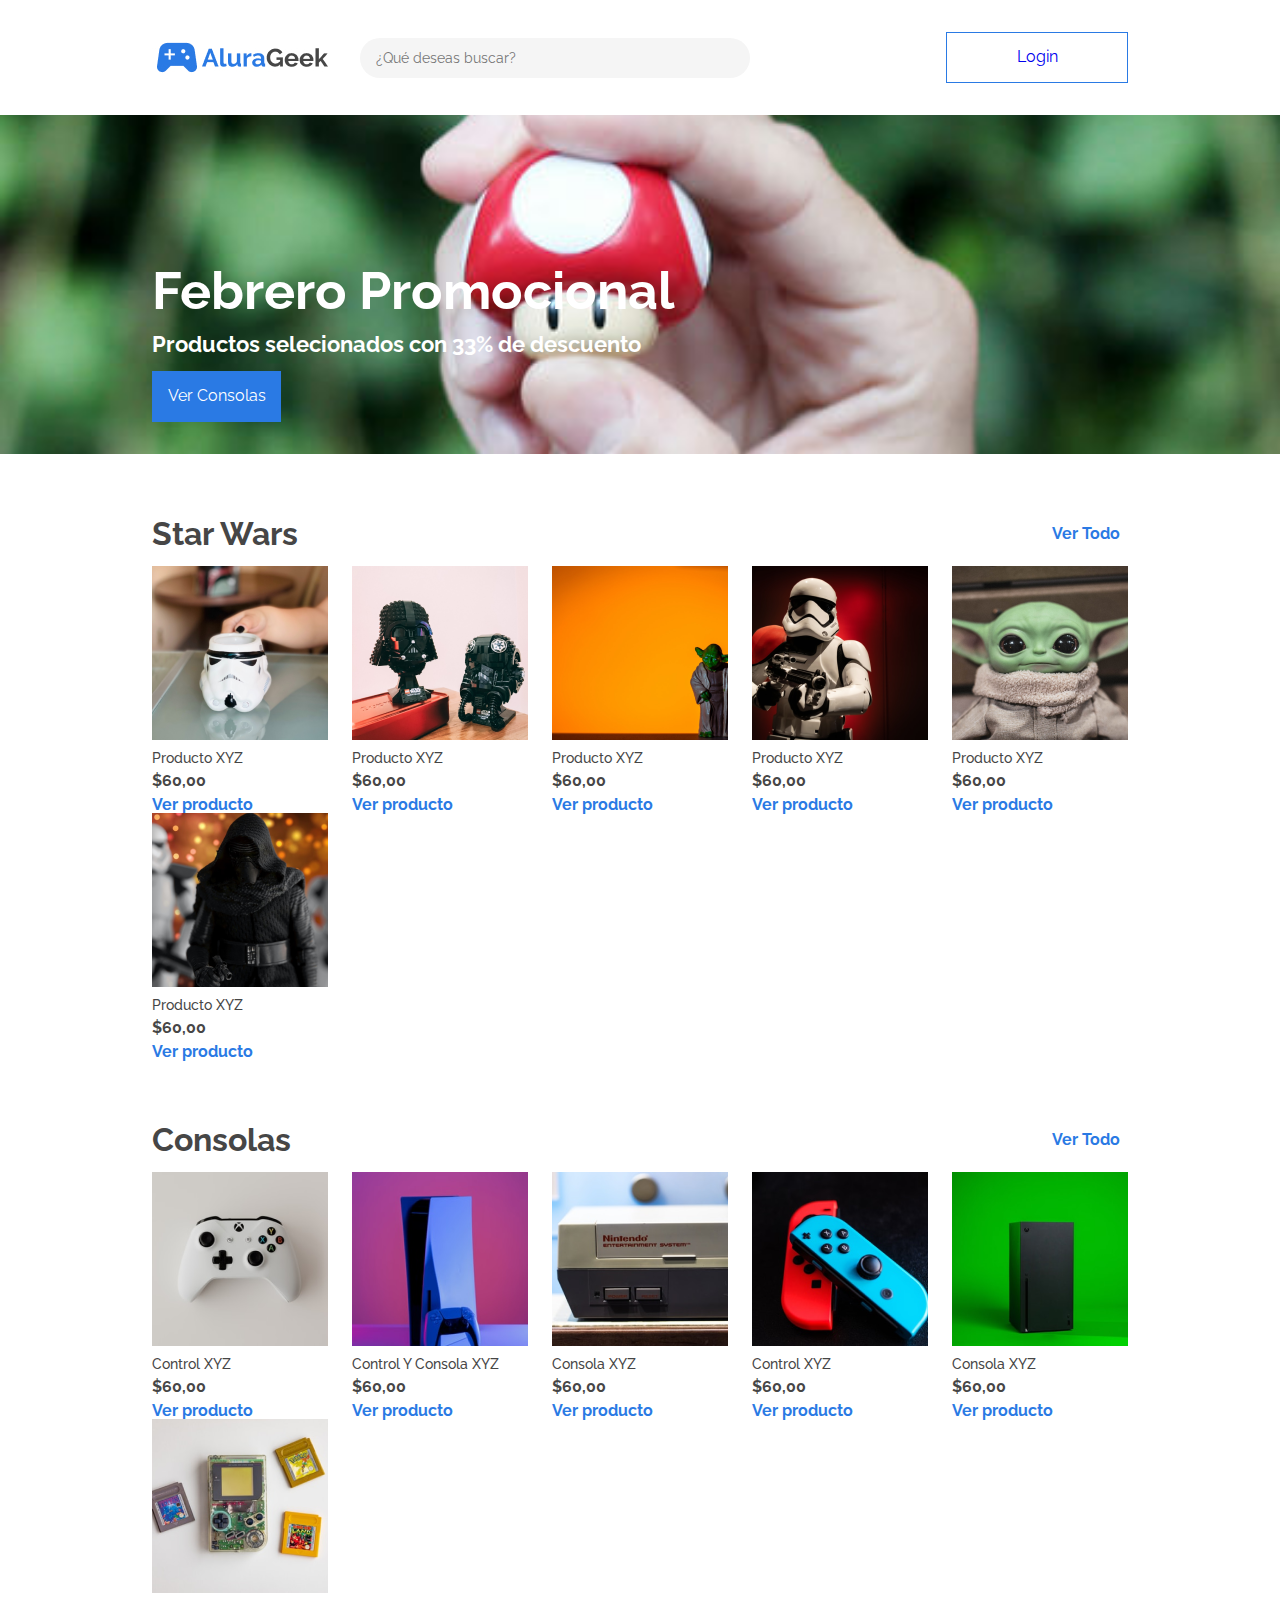
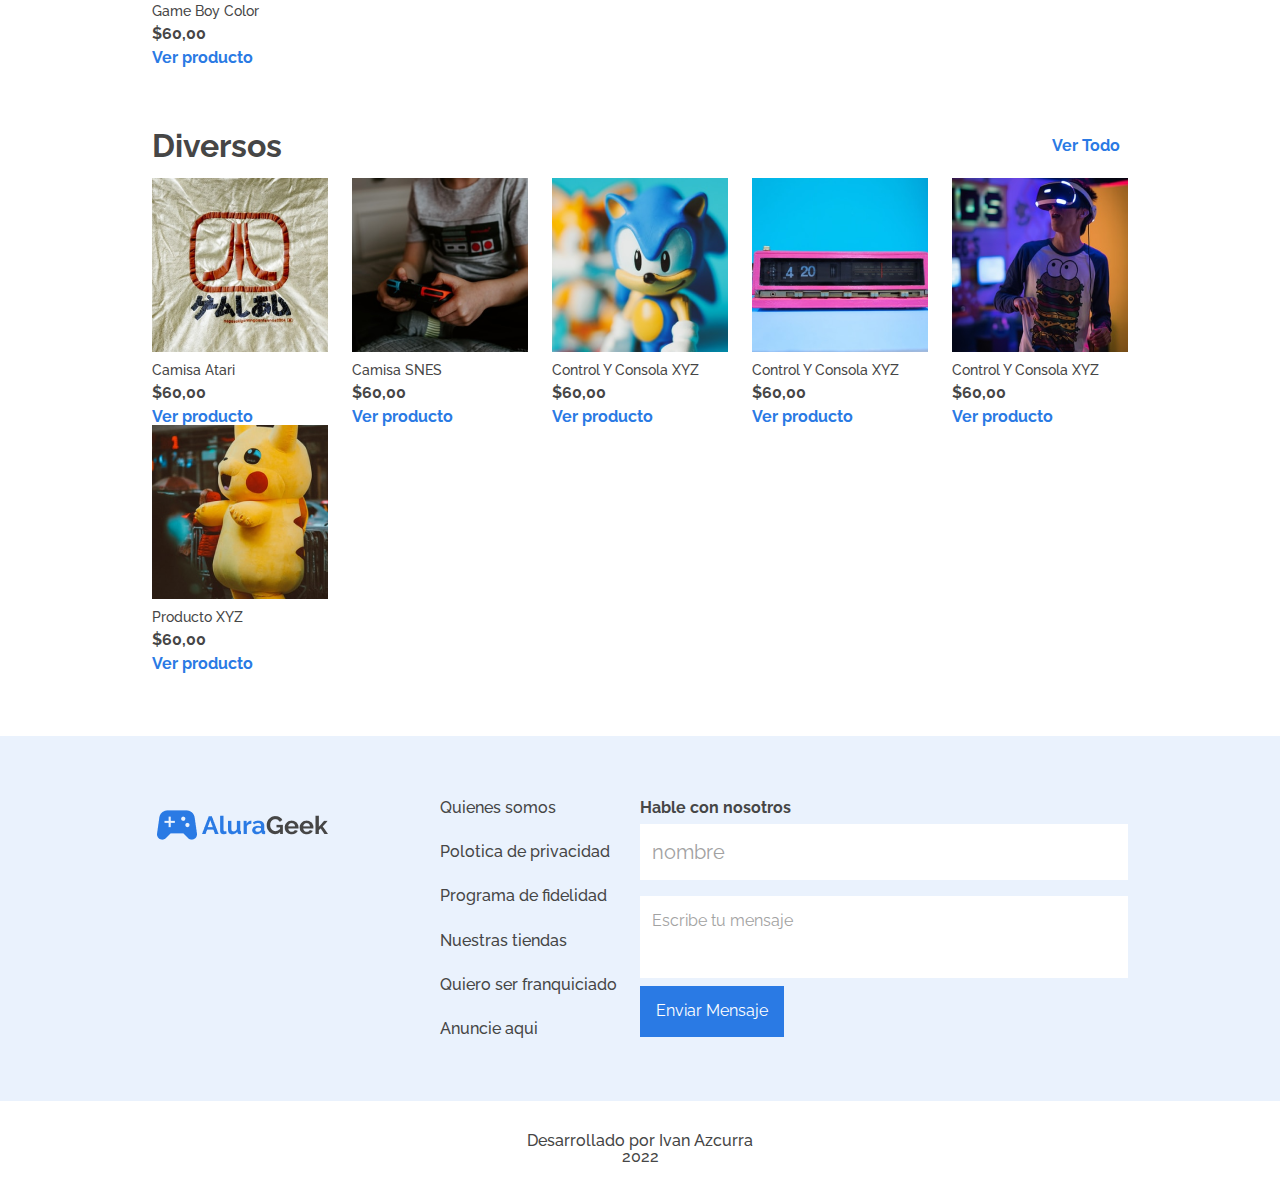
<file: index.html>
<!DOCTYPE html>
<html lang="es">
<head>
    <meta charset="UTF-8">
    <meta http-equiv="X-UA-Compatible" content="IE=edge">
    <meta name="viewport" content="width=device-width, initial-scale=1.0">
    <link rel="preconnect" href="https://fonts.googleapis.com">
    <link rel="preconnect" href="https://fonts.gstatic.com" crossorigin>
    <link href="https://fonts.googleapis.com/css2?family=Raleway:ital,wght@0,100;0,200;0,300;0,400;0,500;0,600;0,700;0,800;0,900;1,100;1,200;1,300;1,400;1,500;1,600;1,700;1,800;1,900&display=swap" rel="stylesheet"> 
    <link rel="stylesheet" href="https://cdnjs.cloudflare.com/ajax/libs/font-awesome/6.1.2/css/all.min.css" integrity="sha512-1sCRPdkRXhBV2PBLUdRb4tMg1w2YPf37qatUFeS7zlBy7jJI8Lf4VHwWfZZfpXtYSLy85pkm9GaYVYMfw5BC1A==" crossorigin="anonymous" referrerpolicy="no-referrer" />
    <!-- NORMALIZE CSS -->
    <link rel="stylesheet" href="./assets/css/normalize.css">
    <!-- RESET CSS -->
    <link rel="stylesheet" href="./assets/css/reset.css">
    <!-- STYLES CSS -->
    <link rel="stylesheet" href="./assets/css/styles.css">
    <!-- HEADER CSS -->
    <link rel="stylesheet" href="./assets/css/header.css">
    <!-- BANNER CSS-->
    <link rel="stylesheet" href="./assets/css/banner.css"> 
    <!-- PRODUCTS CSS -->
    <link rel="stylesheet" href="./assets/css/products.css">
    <!-- CONTACT CSS -->
    <link rel="stylesheet" href="./assets/css/contact.css">
    <!-- FOOTER CSS -->
    <link rel="stylesheet" href="./assets/css/footer.css">
    <title>Alura Geek</title>
</head>
<body>
    <main>
        <!-- Header Section -->
        <header class="header">
            <div class="header__container">
                <div class="icon-search">
                        <img class="header__logo" src="./assets/img/Logo.jpg" alt="Logo AluraGeek" title="AluraGeeK">
                    <form class="header_form">
                        <input class="header__input" type="text" name="search" placeholder="¿Qué deseas buscar?">
                        <a class="header__button--search"><i class="fa-solid fa-magnifying-glass"></i></a>
                    </form>
                </div>
                <div class="button-login">
                        <button class="header__button"><a href="./login.html">Login</a></button>
                </div>
                <a class="header__search--mobile hidden"><i class="fa-solid fa-magnifying-glass"></i></a>
            </div>
        </header>
        <!-- End of Header Section -->

        <!-- Banner Section -->
        <section class="banner">
            <div class="banner__container">
                <h1 class="banner__title">Febrero Promocional</h1>
                <p class="banner__description">Productos selecionados con 33% de descuento</p>
                <button class="banner__button">ver consolas</button>
            </div>
        </section>
        <!-- End of Banner Section -->

        <!-- Section Productos  -->
        <section class="products">
            <!-- Star Wars -->
            <article class="products__container">
                <div class="products__head">
                    <h2 class="products__title">star wars</h2>
                    <div class="products__ver-todo">
                        <span class="products__ver-todo--text"><a href="./productos.html">ver todo</a></span>
                        <span class="products__ver-todo--arrow"><i class="fa-solid fa-arrow-right"></i></span>
                    </div>
                </div>
                <div class="cards__container">
                    <div class="card__product">
                        <img src="./assets/img/products/star-wars1.png" alt="Producto Star Wars">
                        <div class="card__description">
                            <p class="card__title">producto <span>xyz</span></p>
                            <p class="card__price">$60,00</p>
                            <a href="" class="card__link"><span>ver</span> producto</a>
                        </div>
                    </div>
                    <div class="card__product">
                        <img src="./assets/img/products/star-wars2.png" alt="Producto Star Wars">
                        <div class="card__description">
                            <p class="card__title">producto <span>xyz</span></p>
                            <p class="card__price">$60,00</p>
                            <a href="" class="card__link"><span>ver</span> producto</a>
                        </div>
                    </div>
                    <div class="card__product">
                        <img src="./assets/img/products/star-wars3.png" alt="Producto Star Wars">
                        <div class="card__description">
                            <p class="card__title">producto <span>xyz</span></p>
                            <p class="card__price">$60,00</p>
                            <a href="" class="card__link"><span>ver</span> producto</a>
                        </div>
                    </div>
                    <div class="card__product">
                        <img src="./assets/img/products/star-wars4.png" alt="Producto Star Wars">
                        <div class="card__description">
                            <p class="card__title">producto <span>xyz</span></p>
                            <p class="card__price">$60,00</p>
                            <a href="" class="card__link"><span>ver</span> producto</a>
                        </div>
                    </div>
                    <div class="card__product">
                        <img src="./assets/img/products/star-wars5.png" alt="Producto Star Wars">
                        <div class="card__description">
                            <p class="card__title">producto <span>xyz</span></p>
                            <p class="card__price">$60,00</p>
                            <a href="" class="card__link"><span>ver</span> producto</a>
                        </div>
                    </div>
                    <div class="card__product">
                        <img src="./assets/img/products/star-wars6.png" alt="Producto Star Wars">
                        <div class="card__description">
                            <p class="card__title">producto <span>xyz</span></p>
                            <p class="card__price">$60,00</p>
                            <a href="" class="card__link"><span>ver</span> producto</a>
                        </div>
                    </div>
                </div>
            </article>

            <!-- Consolas -->
            <article class="products__container">
                <div class="products__head">
                    <h2 class="products__title">Consolas</h2>
                    <div class="products__ver-todo">
                        <span class="products__ver-todo--text"><a href="./productos.html">ver todo</a></span>
                        <span class="products__ver-todo--arrow"><i class="fa-solid fa-arrow-right"></i></span>
                    </div>
                </div>
                <div class="cards__container">
                    <div class="card__product">
                        <img src="./assets/img/products/consolas/consolas1.png" alt="Producto Consolas">
                        <div class="card__description">
                            <p class="card__title">Control <span>xyz</span></p>
                            <p class="card__price">$60,00</p>
                            <a href="" class="card__link"><span>ver</span> producto</a>
                        </div>
                    </div>
                    <div class="card__product">
                        <img src="./assets/img/products/consolas/consolas2.png" alt="Producto Consolas">
                        <div class="card__description">
                            <p class="card__title">Control y consola <span>xyz</span></p>
                            <p class="card__price">$60,00</p>
                            <a href="" class="card__link"><span>ver</span> producto</a>
                        </div>
                    </div>
                    <div class="card__product">
                        <img src="./assets/img/products/consolas/consolas3.png" alt="Producto Consolas">
                        <div class="card__description">
                            <p class="card__title">Consola <span>xyz</span></p>
                            <p class="card__price">$60,00</p>
                            <a href="" class="card__link"><span>ver</span> producto</a>
                        </div>
                    </div>
                    <div class="card__product">
                        <img src="./assets/img/products/consolas/consolas4.png" alt="Producto Consolas">
                        <div class="card__description">
                            <p class="card__title">Control <span>xyz</span></p>
                            <p class="card__price">$60,00</p>
                            <a href="" class="card__link"><span>ver</span> producto</a>
                        </div>
                    </div>
                    <div class="card__product">
                        <img src="./assets/img/products/consolas/consolas5.png" alt="Producto Consolas">
                        <div class="card__description">
                            <p class="card__title">Consola <span>xyz</span></p>
                            <p class="card__price">$60,00</p>
                            <a href="" class="card__link"><span>ver</span> producto</a>
                        </div>
                    </div>
                    <div class="card__product">
                        <img src="./assets/img/products/consolas/consolas6.png" alt="Producto Consolas">
                        <div class="card__description">
                            <p class="card__title">Game Boy Color</p>
                            <p class="card__price">$60,00</p>
                            <a href="" class="card__link"><span>ver</span> producto</a>
                        </div>
                    </div>
                </div>
            </article>

            <!-- Diversos -->
            <article class="products__container">
                <div class="products__head">
                    <h2 class="products__title">Diversos</h2>
                    <div class="products__ver-todo">
                        <span class="products__ver-todo--text"><a href="./productos.html">ver todo</a></span>
                        <span class="products__ver-todo--arrow"><i class="fa-solid fa-arrow-right"></i></span>
                    </div>
                </div>
                <div class="cards__container">
                    <div class="card__product">
                        <img src="./assets/img/products/diversos/diversos1.png" alt="Producto Diversos">
                        <div class="card__description">
                            <p class="card__title">camisa atari</p>
                            <p class="card__price">$60,00</p>
                            <a href="" class="card__link"><span>ver</span> producto</a>
                        </div>
                    </div>
                    <div class="card__product">
                        <img src="./assets/img/products/diversos/diversos2.png" alt="Producto Consola">
                        <div class="card__description">
                            <p class="card__title">camisa <span>snes</span></p>
                            <p class="card__price">$60,00</p>
                            <a href="" class="card__link"><span>ver</span> producto</a>
                        </div>
                    </div>
                    <div class="card__product">
                        <img src="./assets/img/products/diversos/diversos3.png" alt="Producto Diversos">
                        <div class="card__description">
                            <p class="card__title">control y consola <span>xyz</span></p>
                            <p class="card__price">$60,00</p>
                            <a href="" class="card__link"><span>ver</span> producto</a>
                        </div>
                    </div>
                    <div class="card__product">
                        <img src="./assets/img/products/diversos/diversos4.png" alt="Producto Diversos">
                        <div class="card__description">
                            <p class="card__title">control y consola <span>xyz</span></p>
                            <p class="card__price">$60,00</p>
                            <a href="" class="card__link"><span>ver</span> producto</a>
                        </div>
                    </div>
                    <div class="card__product">
                        <img src="./assets/img/products/diversos/diversos5.png" alt="Producto Diversos">
                        <div class="card__description">
                            <p class="card__title">control y consola <span>xyz</span></p>
                            <p class="card__price">$60,00</p>
                            <a href="" class="card__link"><span>ver</span> producto</a>
                        </div>
                    </div>
                    <div class="card__product">
                        <img src="./assets/img/products/diversos/diversos6.png" alt="Producto Diversos">
                        <div class="card__description">
                            <p class="card__title">producto <span>xyz</span></p>
                            <p class="card__price">$60,00</p>
                            <a href="" class="card__link"><span>ver</span> producto</a>
                        </div>
                    </div>
                </div>
            </article>
        </section>

        <!-- Section Contacto -->
        <section class="contact">
            <div class="contact__container">
                <div class="contact__links__logo">
                    <div class="contact__logo">
                        <img src="./assets/img/Logo-contact.png" alt="AluraGeek Logo">
                    </div>
                    <div class="contact__links">
                        <a href="#" class="contact__links--item">Quienes somos</a>
                        <a href="#" class="contact__links--item">Polotica de privacidad</a>
                        <a href="#" class="contact__links--item">Programa de fidelidad</a>
                        <a href="#" class="contact__links--item">Nuestras tiendas</a>
                        <a href="#" class="contact__links--item">Quiero ser franquiciado</a>
                        <a href="#" class="contact__links--item">Anuncie aqui</a>
                    </div>
                </div>
                <div class="form__container">
                    <form class="form">
                        <fieldset class="form__group">
                            <legend class="form__title">Hable con nosotros</legend>
                            <div class="input-label">
                                <input class="form__input--name" type="text" placeholder=" " id="name"
                                name="name">
                                <label class="form__label" for="name">nombre </label>
                            </div>
                            <textarea class="form__input--mensaje" placeholder="Escribe tu mensaje"></textarea>
                        </fieldset>
                        <button class="form__button">enviar mensaje</button>
                    </form>
                </div>
            </div>
        </section>

        <!-- Section Footer -->
        <footer class="footer">
            <p class="footer__text">Desarrollado por Ivan Azcurra</p>
            <p class="footer__text">2022</p>
        </footer>

    </main>    
</body>
</html>
</file>
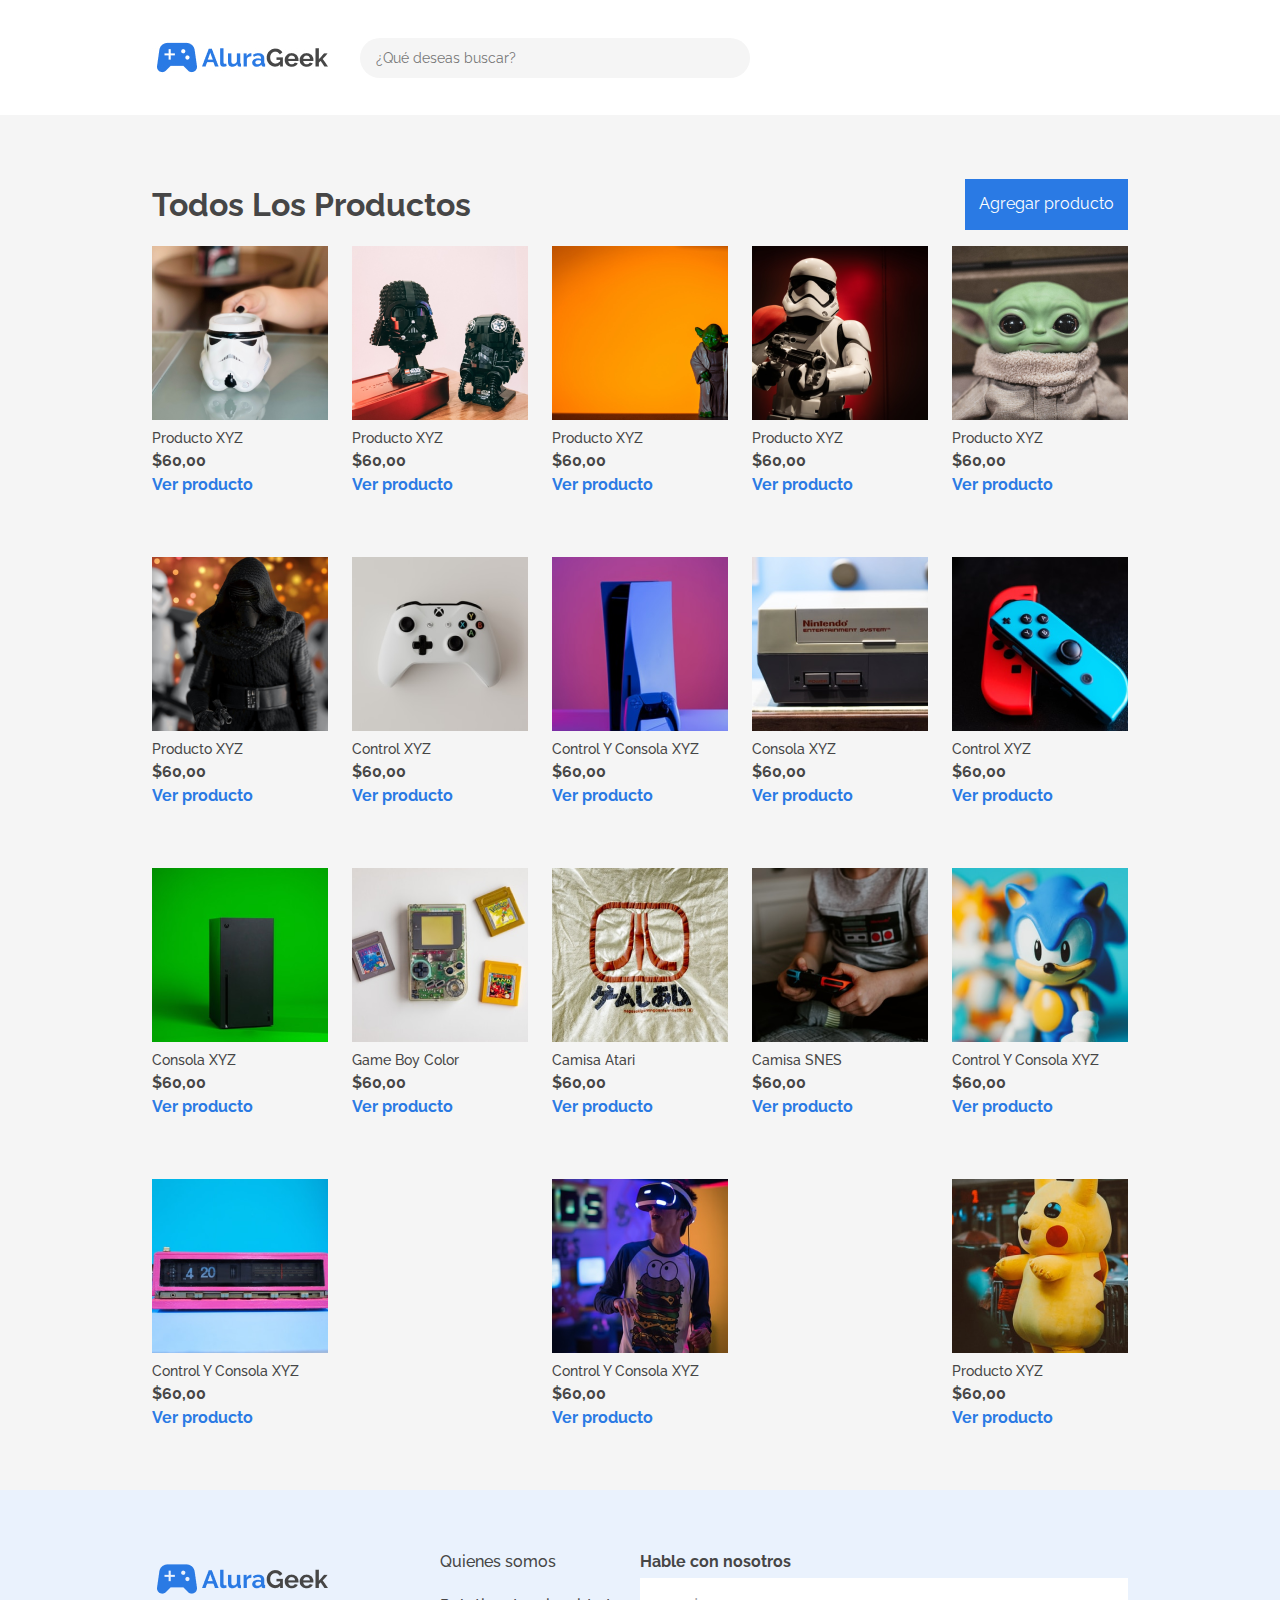
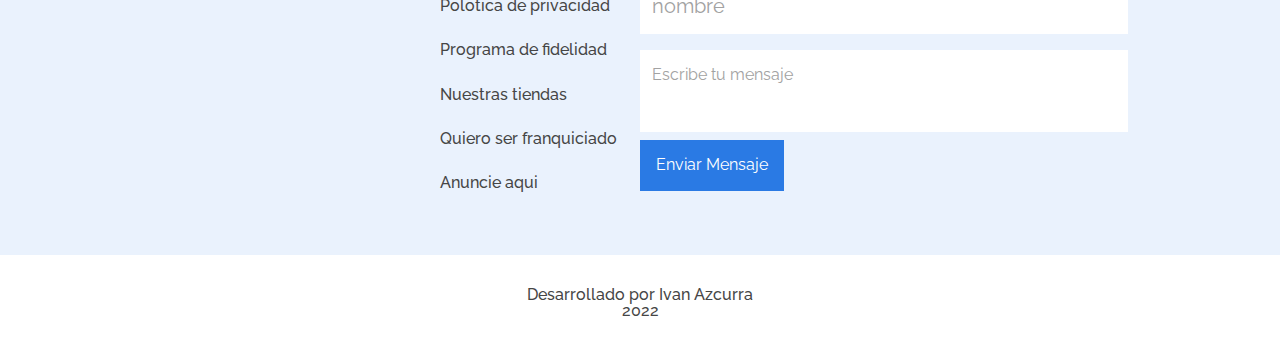
<file: productos.html>
<!DOCTYPE html>
<html lang="es">

<head>
    <meta charset="UTF-8">
    <meta http-equiv="X-UA-Compatible" content="IE=edge">
    <meta name="viewport" content="width=device-width, initial-scale=1.0">
    <link rel="preconnect" href="https://fonts.googleapis.com">
    <link rel="preconnect" href="https://fonts.gstatic.com" crossorigin>
    <link
        href="https://fonts.googleapis.com/css2?family=Raleway:ital,wght@0,100;0,200;0,300;0,400;0,500;0,600;0,700;0,800;0,900;1,100;1,200;1,300;1,400;1,500;1,600;1,700;1,800;1,900&display=swap"
        rel="stylesheet">
    <link rel="stylesheet" href="https://cdnjs.cloudflare.com/ajax/libs/font-awesome/6.1.2/css/all.min.css"
        integrity="sha512-1sCRPdkRXhBV2PBLUdRb4tMg1w2YPf37qatUFeS7zlBy7jJI8Lf4VHwWfZZfpXtYSLy85pkm9GaYVYMfw5BC1A=="
        crossorigin="anonymous" referrerpolicy="no-referrer" />
    <!-- NORMALIZE CSS -->
    <link rel="stylesheet" href="./assets/css/normalize.css">
    <!-- RESET CSS -->
    <link rel="stylesheet" href="./assets/css/reset.css">
    <!-- STYLES CSS -->
    <link rel="stylesheet" href="./assets/css/styles.css">
    <!-- HEADER CSS -->
    <link rel="stylesheet" href="./assets/css/all_products_page/header_products_page.css">
    <!-- PRODUCTS CSS -->
    <link rel="stylesheet" href="./assets/css/all_products_page/products_products_page.css">
    <!-- CONTACT CSS -->
    <link rel="stylesheet" href="./assets/css/all_products_page/contact_products_page.css">
    <!-- FOOTER CSS -->
    <link rel="stylesheet" href="./assets/css/all_products_page/footer_products_page.css">
    <!-- FONT AWESOME -->
    <link rel="stylesheet" href="https://cdnjs.cloudflare.com/ajax/libs/font-awesome/6.1.2/css/all.min.css"
        integrity="sha512-1sCRPdkRXhBV2PBLUdRb4tMg1w2YPf37qatUFeS7zlBy7jJI8Lf4VHwWfZZfpXtYSLy85pkm9GaYVYMfw5BC1A=="
        crossorigin="anonymous" referrerpolicy="no-referrer" />
    <title>AluraGeeK Productos</title>
</head>

<body>
    <!-- Header Section -->
    <header class="header">
        <div class="header__container">
            <div class="icon-search">
                <img class="header__logo" src="./assets/img/Logo.jpg" alt="Logo AluraGeek" title="AluraGeeK">
                <form class="header_form">
                    <input class="header__input" type="text" name="search" placeholder="¿Qué deseas buscar?">
                    <a class="header__button--search"><i class="fa-solid fa-magnifying-glass"></i></a>
                </form>
            </div>
            <!-- <div class="button-login">
                <button class="header__button">Login</button>
            </div> -->
            <a class="header__search--mobile hidden"><i class="fa-solid fa-magnifying-glass"></i></a>
        </div>
    </header>

    <!-- Section Productos  -->
    <!-- Debe modificarse esta seccion -->
    <section class="products">
        <!-- Star Wars -->
        <article class="products__container">
            <!-- Header de los productos -->
            <div class="products__head">
                <h2 class="products__title">todos los productos</h2>
                <div class="products__ver-todo">

                    <button class="products__button"><a href="./agregar-producto.html">Agregar producto</a></button>

                </div>
            </div>


            <div class="cards__container">
                <div class="card__product">
                    <div class="card__icons">
                        <i class="fa-solid fa-trash"></i>
                        <i class="fa-solid fa-pen"></i>
                    </div>
                    <img src="./assets/img/products/star-wars1.png" alt="Producto Star Wars">
                    <div class="card__description">
                        <p class="card__title">producto <span>xyz</span></p>
                        <p class="card__price">$60,00</p>
                        <a href="" class="card__link"><span>ver</span> producto</a>
                    </div>
                </div>
                <div class="card__product">
                    <div class="card__icons">
                        <i class="fa-solid fa-trash"></i>
                        <i class="fa-solid fa-pen"></i>
                    </div>
                    <img src="./assets/img/products/star-wars2.png" alt="Producto Star Wars">
                    <div class="card__description">
                        <p class="card__title">producto <span>xyz</span></p>
                        <p class="card__price">$60,00</p>
                        <a href="" class="card__link"><span>ver</span> producto</a>
                    </div>
                </div>
                <div class="card__product">
                    <div class="card__icons">
                        <i class="fa-solid fa-trash"></i>
                        <i class="fa-solid fa-pen"></i>
                    </div>
                    <img src="./assets/img/products/star-wars3.png" alt="Producto Star Wars">
                    <div class="card__description">
                        <p class="card__title">producto <span>xyz</span></p>
                        <p class="card__price">$60,00</p>
                        <a href="" class="card__link"><span>ver</span> producto</a>
                    </div>
                </div>
                <div class="card__product">
                    <div class="card__icons">
                        <i class="fa-solid fa-trash"></i>
                        <i class="fa-solid fa-pen"></i>
                    </div>
                    <img src="./assets/img/products/star-wars4.png" alt="Producto Star Wars">
                    <div class="card__description">
                        <p class="card__title">producto <span>xyz</span></p>
                        <p class="card__price">$60,00</p>
                        <a href="" class="card__link"><span>ver</span> producto</a>
                    </div>
                </div>
                <div class="card__product">
                    <div class="card__icons">
                        <i class="fa-solid fa-trash"></i>
                        <i class="fa-solid fa-pen"></i>
                    </div>
                    <img src="./assets/img/products/star-wars5.png" alt="Producto Star Wars">
                    <div class="card__description">
                        <p class="card__title">producto <span>xyz</span></p>
                        <p class="card__price">$60,00</p>
                        <a href="" class="card__link"><span>ver</span> producto</a>
                    </div>
                </div>
                <div class="card__product">
                    <div class="card__icons">
                        <i class="fa-solid fa-trash"></i>
                        <i class="fa-solid fa-pen"></i>
                    </div>
                    <img src="./assets/img/products/star-wars6.png" alt="Producto Star Wars">
                    <div class="card__description">
                        <p class="card__title">producto <span>xyz</span></p>
                        <p class="card__price">$60,00</p>
                        <a href="" class="card__link"><span>ver</span> producto</a>
                    </div>
                </div>
                <div class="card__product">
                    <div class="card__icons">
                        <i class="fa-solid fa-trash"></i>
                        <i class="fa-solid fa-pen"></i>
                    </div>
                    <img src="./assets/img/products/consolas/consolas1.png" alt="Producto Consolas">
                    <div class="card__description">
                        <p class="card__title">Control <span>xyz</span></p>
                        <p class="card__price">$60,00</p>
                        <a href="" class="card__link"><span>ver</span> producto</a>
                    </div>
                </div>
                <div class="card__product">
                    <div class="card__icons">
                        <i class="fa-solid fa-trash"></i>
                        <i class="fa-solid fa-pen"></i>
                    </div>
                    <img src="./assets/img/products/consolas/consolas2.png" alt="Producto Consolas">
                    <div class="card__description">
                        <p class="card__title">Control y consola <span>xyz</span></p>
                        <p class="card__price">$60,00</p>
                        <a href="" class="card__link"><span>ver</span> producto</a>
                    </div>
                </div>
                <div class="card__product">
                    <div class="card__icons">
                        <i class="fa-solid fa-trash"></i>
                        <i class="fa-solid fa-pen"></i>
                    </div>
                    <img src="./assets/img/products/consolas/consolas3.png" alt="Producto Consolas">
                    <div class="card__description">
                        <p class="card__title">Consola <span>xyz</span></p>
                        <p class="card__price">$60,00</p>
                        <a href="" class="card__link"><span>ver</span> producto</a>
                    </div>
                </div>
                <div class="card__product">
                    <div class="card__icons">
                        <i class="fa-solid fa-trash"></i>
                        <i class="fa-solid fa-pen"></i>
                    </div>
                    <img src="./assets/img/products/consolas/consolas4.png" alt="Producto Consolas">
                    <div class="card__description">
                        <p class="card__title">Control <span>xyz</span></p>
                        <p class="card__price">$60,00</p>
                        <a href="" class="card__link"><span>ver</span> producto</a>
                    </div>
                </div>
                <div class="card__product">
                    <div class="card__icons">
                        <i class="fa-solid fa-trash"></i>
                        <i class="fa-solid fa-pen"></i>
                    </div>
                    <img src="./assets/img/products/consolas/consolas5.png" alt="Producto Consolas">
                    <div class="card__description">
                        <p class="card__title">Consola <span>xyz</span></p>
                        <p class="card__price">$60,00</p>
                        <a href="" class="card__link"><span>ver</span> producto</a>
                    </div>
                </div>
                <div class="card__product">
                    <div class="card__icons">
                        <i class="fa-solid fa-trash"></i>
                        <i class="fa-solid fa-pen"></i>
                    </div>
                    <img src="./assets/img/products/consolas/consolas6.png" alt="Producto Consolas">
                    <div class="card__description">
                        <p class="card__title">Game Boy Color</p>
                        <p class="card__price">$60,00</p>
                        <a href="" class="card__link"><span>ver</span> producto</a>
                    </div>
                </div>

                <div class="card__product">
                    <div class="card__icons">
                        <i class="fa-solid fa-trash"></i>
                        <i class="fa-solid fa-pen"></i>
                    </div>
                    <img src="./assets/img/products/diversos/diversos1.png" alt="Producto Diversos">
                    <div class="card__description">
                        <p class="card__title">camisa atari</p>
                        <p class="card__price">$60,00</p>
                        <a href="" class="card__link"><span>ver</span> producto</a>
                    </div>
                </div>
                <div class="card__product">
                    <div class="card__icons">
                        <i class="fa-solid fa-trash"></i>
                        <i class="fa-solid fa-pen"></i>
                    </div>
                    <img src="./assets/img/products/diversos/diversos2.png" alt="Producto Consola">
                    <div class="card__description">
                        <p class="card__title">camisa <span>snes</span></p>
                        <p class="card__price">$60,00</p>
                        <a href="" class="card__link"><span>ver</span> producto</a>
                    </div>
                </div>
                <div class="card__product">
                    <div class="card__icons">
                        <i class="fa-solid fa-trash"></i>
                        <i class="fa-solid fa-pen"></i>
                    </div>
                    <img src="./assets/img/products/diversos/diversos3.png" alt="Producto Diversos">
                    <div class="card__description">
                        <p class="card__title">control y consola <span>xyz</span></p>
                        <p class="card__price">$60,00</p>
                        <a href="" class="card__link"><span>ver</span> producto</a>
                    </div>
                </div>
                <div class="card__product">
                    <div class="card__icons">
                        <i class="fa-solid fa-trash"></i>
                        <i class="fa-solid fa-pen"></i>
                    </div>
                    <img src="./assets/img/products/diversos/diversos4.png" alt="Producto Diversos">
                    <div class="card__description">
                        <p class="card__title">control y consola <span>xyz</span></p>
                        <p class="card__price">$60,00</p>
                        <a href="" class="card__link"><span>ver</span> producto</a>
                    </div>
                </div>
                <div class="card__product">
                    <div class="card__icons">
                        <i class="fa-solid fa-trash"></i>
                        <i class="fa-solid fa-pen"></i>
                    </div>
                    <img src="./assets/img/products/diversos/diversos5.png" alt="Producto Diversos">
                    <div class="card__description">
                        <p class="card__title">control y consola <span>xyz</span></p>
                        <p class="card__price">$60,00</p>
                        <a href="" class="card__link"><span>ver</span> producto</a>
                    </div>
                </div>
                <div class="card__product">
                    <div class="card__icons">
                        <i class="fa-solid fa-trash"></i>
                        <i class="fa-solid fa-pen"></i>
                    </div>
                    <img src="./assets/img/products/diversos/diversos6.png" alt="Producto Diversos">
                    <div class="card__description">
                        <p class="card__title">producto <span>xyz</span></p>
                        <p class="card__price">$60,00</p>
                        <a href="" class="card__link"><span>ver</span> producto</a>
                    </div>
                </div>
            </div>
        </article>
    </section>

    <!-- Section Contacto -->
    <section class="contact">
        <div class="contact__container">
            <div class="contact__links__logo">
                <div class="contact__logo">
                    <img src="./assets/img/Logo-contact.png" alt="AluraGeek Logo">
                </div>
                <div class="contact__links">
                    <a href="#" class="contact__links--item">Quienes somos</a>
                    <a href="#" class="contact__links--item">Polotica de privacidad</a>
                    <a href="#" class="contact__links--item">Programa de fidelidad</a>
                    <a href="#" class="contact__links--item">Nuestras tiendas</a>
                    <a href="#" class="contact__links--item">Quiero ser franquiciado</a>
                    <a href="#" class="contact__links--item">Anuncie aqui</a>
                </div>
            </div>
            <div class="form__container">
                <form class="form">
                    <fieldset class="form__group">
                        <legend class="form__title">Hable con nosotros</legend>
                        <div class="input-label">
                            <input class="form__input--name" type="text" placeholder=" " id="name" name="name">
                            <label class="form__label" for="name">nombre </label>
                        </div>
                        <textarea class="form__input--mensaje" placeholder="Escribe tu mensaje"></textarea>
                    </fieldset>
                    <button class="form__button">enviar mensaje</button>
                </form>
            </div>
        </div>
    </section>

    <!-- Section Footer -->
    <footer class="footer">
        <p class="footer__text">Desarrollado por Ivan Azcurra</p>
        <p class="footer__text">2022</p>
    </footer>
</body>

</html>
</file>
<file: assets/css/styles.css>
body{
    font-family: 'Raleway', sans-serif;
}
</file>
<file: assets/css/header.css>
.header {
  padding-left: 9.5rem;
  padding-right: 9.5rem;
}

.header__container {
  display: flex;
  align-items: center;
  justify-content: space-between;
  padding: 32px 0;
}

.header__logo {
  margin-right: 32px;
}

.header_form {
  position: relative;
  max-width: 390px;
}

.header__input {
  background: #f5f5f5;
  border: none;
  border-radius: 20px;
  color: #a2a2a2;
  display: block;
  outline: none;
  padding: 12px 0 12px 16px;
  font-size: 14px;
  width: 390px;
  height: 40px;
}

.header__button--search {
  position: absolute;
  border: none;
  color: #a2a2a2;
  display: block;
  width: 18px;
  right: 20px;
  top: 10px;
  cursor: pointer;
}

.header__button {
  font-weight: 400;
  background-color: #fff;
  border: 1px solid #2a7ae4;
  color: #2a7ae4;
  width: 182px;
  height: 51px;
}


.header__button a{
  text-decoration: none;
}

.header__button a:visited{
  color: inherit;
}

.icon-search {
  display: flex;
  align-items: center;
}

.hidden{
  display: none;
}

/* Diseño Responsive Tablet  768px */

@media screen and (max-width: 768px) {
  .header {
    padding-left: 2rem;
    padding-right: 2rem;
  }

  .header__container {
    padding: 16px 0;
  }

  .header__logo{
    width: 100px;
    height: 28px;
  }

  .header_form {
    max-width: 270px;
  }

  .header__input {
    width: 270px;
  }

  .header__button {
    font-size: 14px;
    font-weight: 600;
    width: 166px;
    height: 40px;
  }
}

/* Diseño responsive mobile 360px */

@media screen and (max-width: 360px){
  .header{
    padding-left: 1rem;
    padding-right: 1rem;
  }

  .header__logo {
    margin-right: 0;
  }
  
  .header__input{
    display: none;
  }

  .header__button{
    width: 133px;
  }
  
  .header__button--search i{
    display: none;
  }

  .hidden{
    display: block;
  }
}
</file>
<file: assets/css/banner.css>
/* Banner */
.banner {
  background: url(../img/banner.jpg) center/cover no-repeat;
  height: auto;
}

.banner__container {
  padding: 150px 152px 32px 152px;
}

.banner__title {
  color: #fff;
  font-size: 52px;
  font-weight: 700;
  margin-bottom: 16px;
}

.banner__description {
  color: #fff;
  font-size: 22px;
  font-weight: 700;
  margin-bottom: 16px;
}

.banner__button {
  background-color: #2a7ae4;
  border: none;
  color: #fff;
  font-weight: 400px;
  text-transform: capitalize;
  width: 129px;
  height: 51px;
}

/* Diseño Responsive Tablet  768px */

@media screen and (max-width: 768px) {
  .banner__container {
    padding: 161px 32px 32px 32px;
  }

  .banner__button {
    width: 118px;
    height: 40px;
  }
}

/* Diseño Responsive mobile  360px */

@media screen and (max-width: 360px){
  .banner__container {
    padding: 78px 16px 16px 16px;
  }

  .banner__title {
    font-size: 22px;
  }

  .banner__description{
    font-size: 14px;
    font-weight: 600;
  }
}
</file>
<file: assets/css/products.css>
.products {
  margin-top: 64px;
  padding-left: 9.5rem;
  padding-right: 9.5rem;
}

.products__head {
  display: flex;
  justify-content: space-between;
  align-items: center;
}

.products__title {
  font-size: 32px;
  font-weight: 700;
  color: #464646;
  text-transform: capitalize;
}

.products__ver-todo a {
  color: #2a7ae4;
  text-decoration: none;
}

.products__ver-todo--text {
  margin-right: 8px;
  text-transform: capitalize;
  font-weight: 700;
}

.products__ver-todo--arrow {
  color: #2a7ae4;
  width: 16px;
  height: 16px;
}

.cards__container {
  margin-top: 16px;
  margin-bottom: 64px;
  display: flex;
  justify-content: space-between;
  flex-wrap: wrap;
}

.card__description {
  margin-top: 8px;
  display: flex;
  flex-direction: column;
  gap: 8px;
}

.card__title {
  color: #464646;
  font-size: 14px;
  text-transform: capitalize;
  font-weight: 500;
}

.card__title span {
  text-transform: uppercase;
}

.card__price {
  color: #464646;
  font-size: 16px;
  font-weight: 700;
}

.card__link {
  color: #2a7ae4;
  font-weight: 700;
  text-decoration: none;
}

.card__link span {
  text-transform: capitalize;
}

/* Diseño Responsive Tablet  768px */

@media screen and (max-width: 768px) {
  .products {
    margin-top: 32px;
    padding-left: 2rem;
    padding-right: 2rem;
  }

  .products__head{
      padding-right: 16px;
  }

  .products__title{
      font-size: 22px;
  }

  .cards__container {
    margin-bottom: 32px;
    flex-wrap: nowrap;
    overflow: hidden;
  }

  .card__product img {
    width: 160px;
    margin-right: 16px;
  }
}

/* Diseño Responsive mobile  360px */

@media screen and (max-width: 360px) {
  .products {
    margin-top: 16px;
    padding-left: 1rem;
    padding-right: 1rem;
  }

  .card__product img {
    width: 150px;
    margin-right: 16px;
  }
}
</file>
<file: assets/css/contact.css>
.contact {
  background: #eaf2fd;
}
.contact__container {
  display: flex;
  padding: 64px 152px;
}

.contact__links__logo {
  width: 50%;
  display: flex;
}

.contact__logo {
  margin-right: 112px;
}

.contact__links {
  display: flex;
  flex-direction: column;
  justify-content: space-between;
}

.contact__links--item {
  color: #464646;
  font-size: 16px;
  font-weight: 500;
  text-decoration: none;
}

.form__container {
  width: 50%;
}

.form {
  display: flex;
  flex-direction: column;
}

.form__title {
  color: #464646;
  font-size: 16px;
  font-weight: 700;
  margin-bottom: 8px;
}

.input-label {
  position: relative;
}

.form__input--name {
  background: #fff;
  border: none;
  font-size: 20px;
  outline: none;
  margin-bottom: 16px;
  padding-left: 12px;
  height: 56px;
  width: 100%;
}

.form__label {
  color: #a2a2a2;
  font-size: 20px;
  font-weight: 400;
  position: absolute;
  top: 18px;
  left: 12px;
  cursor: text;
  transition: all 0.5s ease;
}

.form__input--name:focus ~ .form__label,
.form__input--name:not(:placeholder-shown).form__input--name:not(:focus)
  ~ .form__label {
  top: 8px;
  font-size: 12px;
}

.form__input--mensaje {
  background: #fff;
  display: block;
  border: none;
  outline: none;
  resize: none;
  height: 82px;
  width: 100%;
  font-size: 16px;
  padding-top: 16px;
  padding-left: 12px;
  margin-bottom: 8px;
}

.form__input--mensaje::placeholder {
  color: #a2a2a2;
  font-size: 16px;
  font-weight: 400;
}

.form__button {
  background: #2a7ae4;
  border: none;
  color: #fff;
  font-size: 16px;
  font-weight: 400;
  text-transform: capitalize;
  width: 144px;
  height: 51px;
}

/* Diseño Responsive Tablet  768px */

@media screen and (max-width: 768px) {
  .contact__container {
    padding: 32px;
  }

  .contact__links__logo {
    align-items: flex-start;
    flex-direction: column;
  }

  .contact__logo {
    margin-right: 0;
  }

  .contact__links--item:not(:last-child) {
    margin-bottom: 24px;
  }

  .form__container {
    width: 85%;
  }

  .form__input--name{
    font-size: 16px;
    font-weight: 400;
  }

  .form__button {
    font-weight: 600;
    font-size: 14px;
    width: 133px;
    height: 40px;
  }
}

/* Diseño Responsive mobile  360px */

@media  screen and (max-width: 360px) {
  .contact__container {
    padding: 16px;
    flex-direction: column;
  }

  .contact__links__logo{
    margin: 0 auto;
    text-align: center;
    width: 200px;
  }

  .form__container{
    margin-top: 32px;
  }
}
</file>
<file: assets/css/footer.css>
.footer{
    padding: 32px;
    text-align: center;
}

.footer__text{
    color: #464646;
    font-size: 16px;
    font-weight: 500;
}
</file>
<file: assets/css/all_products_page/header_products_page.css>
.header {
  padding-left: 9.5rem;
  padding-right: 9.5rem;
}

.header__container {
  display: flex;
  align-items: center;
  justify-content: space-between;
  padding: 32px 0;
}

.header__logo {
  margin-right: 32px;
}

.header_form {
  position: relative;
  max-width: 390px;
}

.header__input {
  background: #f5f5f5;
  border: none;
  border-radius: 20px;
  color: #a2a2a2;
  display: block;
  outline: none;
  padding: 12px 0 12px 16px;
  font-size: 14px;
  width: 390px;
  height: 40px;
}

.header__button--search {
  position: absolute;
  border: none;
  color: #a2a2a2;
  display: block;
  width: 18px;
  right: 20px;
  top: 10px;
  cursor: pointer;
}

.header__button {
  font-weight: 400;
  background-color: #fff;
  border: 1px solid #2a7ae4;
  color: #2a7ae4;
  width: 182px;
  height: 51px;
}

.icon-search {
  display: flex;
  align-items: center;
}

.hidden{
  display: none;
}

/* Diseño Responsive Tablet  768px */

@media screen and (max-width: 768px) {
  .header {
    padding-left: 2rem;
    padding-right: 2rem;
  }

  .header__container {
    padding: 16px 0;
  }

  .header__logo{
    width: 100px;
    height: 28px;
  }

  .header_form {
    max-width: 270px;
  }

  .header__input {
    width: 270px;
  }

  .header__button {
    font-size: 14px;
    font-weight: 600;
    width: 166px;
    height: 40px;
  }
}

/* Diseño responsive mobile 360px */

@media screen and (max-width: 360px){
  .header{
    padding-left: 1rem;
    padding-right: 1rem;
  }

  .header__logo {
    margin-right: 0;
  }
  
  .header__input{
    display: none;
  }

  .header__button{
    width: 133px;
  }
  
  .header__button--search i{
    display: none;
  }

  .hidden{
    display: block;
  }
}
</file>
<file: assets/css/all_products_page/products_products_page.css>
.products {
  background: #f5f5f5;
  padding-top: 64px;
  padding-left: 9.5rem;
  padding-right: 9.5rem;
}

.products__head {
  align-items: center;
  display: flex;
  justify-content: space-between;
}

.products__title {
  font-size: 32px;
  font-weight: 700;
  color: #464646;
  text-transform: capitalize;
}


.products__button {
  background: #2a7ae4;
  border: none;
  color: #fff;
  font-size: 16px;
  font-weight: 400;
  width: 163px;
  height: 51px;

}

.products__button a{
  color: #fff;
  text-decoration: none;
}

.products__button a:visited{
  color: #fff;
}

.cards__container {
  margin-top: 16px;
  display: flex;
  justify-content: space-between;
  flex-wrap: wrap;
}

.card__product {
  position: relative;
  margin-bottom: 64px;
}

.card__icons {
  position: absolute;
  right: 11px;
  top: 11px;
}

.fa-solid {
  display: inline-block;
  color: #fff;
}

.fa-solid.fa-pen {
  margin-left: 15px;
}

.card__description {
  margin-top: 8px;
  display: flex;
  flex-direction: column;
  gap: 8px;
}

.card__title {
  color: #464646;
  font-size: 14px;
  text-transform: capitalize;
  font-weight: 500;
}

.card__title span {
  text-transform: uppercase;
}

.card__price {
  color: #464646;
  font-size: 16px;
  font-weight: 700;
}

.card__link {
  color: #2a7ae4;
  font-weight: 700;
  text-decoration: none;
}

.card__link span {
  text-transform: capitalize;
}

/* Diseño Responsive Tablet  768px */

@media screen and (max-width: 768px) {
  .products {
    padding-top: 32px;
    padding-left: 2rem;
    padding-right: 2rem;
  }

  .products__button {
    width: 150px;
    height: 40px;
    font-weight: 600;
    font-size: 14px;
  }

  .products__head {
    padding-right: 16px;
  }

  .products__title {
    font-size: 22px;
  }

  .cards__container{
    padding-bottom: 16px;
    padding-right: 16px;
    flex-wrap: wrap;
    justify-content: space-between;
  }

  .card__product {
    width: 160px;
    margin-bottom: 16px;
  }
  .card__product img {
    width: 160px;
  }
}

/* Diseño Responsive mobile  360px */

@media screen and (max-width: 360px) {
  .products {
    padding-left: 1rem;
    padding-right: 1rem;
  }

  .products__head{
    flex-direction: column;
    align-items: flex-start;
  }

  .products__title{
    margin-bottom: 16px;
  }

  .cards__container{
    padding-right: 0;
  }

  .card__product{
    width: 150px;
  }

  .card__product img {
    width: 150px;
  }
}
</file>
<file: assets/css/all_products_page/contact_products_page.css>
.contact {
  background: #eaf2fd;
}
.contact__container {
  display: flex;
  padding: 64px 152px;
}

.contact__links__logo {
  width: 50%;
  display: flex;
}

.contact__logo {
  margin-right: 112px;
}

.contact__links {
  display: flex;
  flex-direction: column;
  justify-content: space-between;
}

.contact__links--item {
  color: #464646;
  font-size: 16px;
  font-weight: 500;
  text-decoration: none;
}

.form__container {
  width: 50%;
}

.form {
  display: flex;
  flex-direction: column;
}

.form__title {
  color: #464646;
  font-size: 16px;
  font-weight: 700;
  margin-bottom: 8px;
}

.input-label {
  position: relative;
}

.form__input--name {
  background: #fff;
  border: none;
  font-size: 20px;
  outline: none;
  margin-bottom: 16px;
  padding-left: 12px;
  height: 56px;
  width: 100%;
}

.form__label {
  color: #a2a2a2;
  font-size: 20px;
  font-weight: 400;
  position: absolute;
  top: 18px;
  left: 12px;
  cursor: text;
  transition: all 0.5s ease;
}

.form__input--name:focus ~ .form__label,
.form__input--name:not(:placeholder-shown).form__input--name:not(:focus)
  ~ .form__label {
  top: 8px;
  font-size: 12px;
}

.form__input--mensaje {
  background: #fff;
  display: block;
  border: none;
  outline: none;
  resize: none;
  height: 82px;
  width: 100%;
  font-size: 16px;
  padding-top: 16px;
  padding-left: 12px;
  margin-bottom: 8px;
}

.form__input--mensaje::placeholder {
  color: #a2a2a2;
  font-size: 16px;
  font-weight: 400;
}

.form__button {
  background: #2a7ae4;
  border: none;
  color: #fff;
  font-size: 16px;
  font-weight: 400;
  text-transform: capitalize;
  width: 144px;
  height: 51px;
}

/* Diseño Responsive Tablet  768px */

@media screen and (max-width: 768px) {
  .contact__container {
    padding: 32px;
  }

  .contact__links__logo {
    align-items: flex-start;
    flex-direction: column;
  }

  .contact__logo {
    margin-right: 0;
  }

  .contact__links--item:not(:last-child) {
    margin-bottom: 24px;
  }

  .form__container {
    width: 85%;
  }

  .form__input--name{
    font-size: 16px;
    font-weight: 400;
  }

  .form__button {
    font-weight: 600;
    font-size: 14px;
    width: 133px;
    height: 40px;
  }
}

/* Diseño Responsive mobile  360px */

@media  screen and (max-width: 360px) {
  .contact__container {
    padding: 16px;
    flex-direction: column;
  }

  .contact__links__logo{
    margin: 0 auto;
    text-align: center;
    width: 200px;
  }

  .form__container{
    margin-top: 32px;
  }
}
</file>
<file: assets/css/all_products_page/footer_products_page.css>
.footer{
    padding: 32px;
    text-align: center;
}

.footer__text{
    color: #464646;
    font-size: 16px;
    font-weight: 500;
}
</file>
